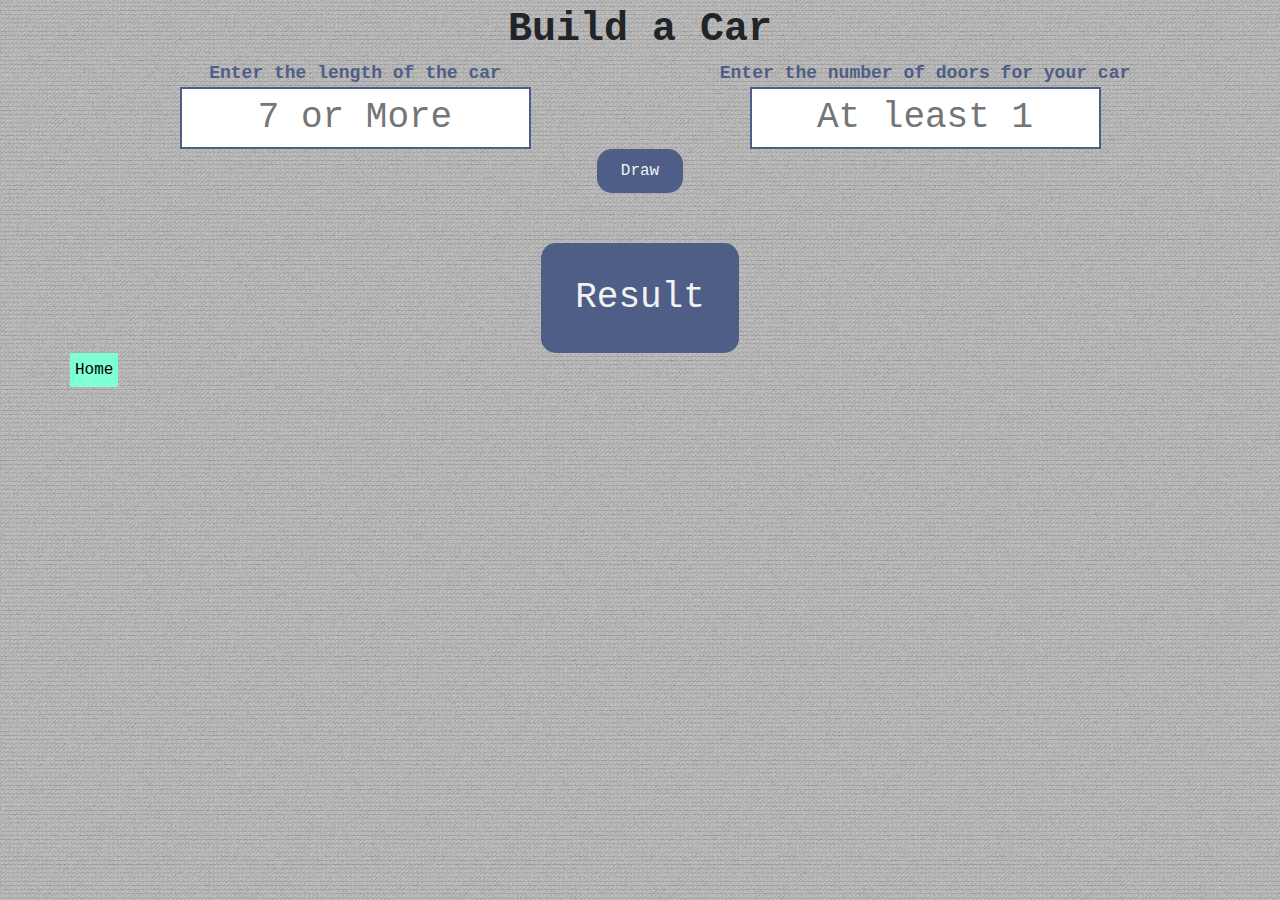
<file: ASCIIcar.html>
<!DOCTYPE html>
<html>

<head>
    <meta charset="utf-8" />
    <meta http-equiv="X-UA-Compatible" content="IE=edge">
    <title>Code Wars Draw</title>
    <meta name="viewport" content="width=device-width, initial-scale=1">
    <link rel="shortcut icon" href="images/bus.png">

    <script src="https://ajax.googleapis.com/ajax/libs/jquery/3.3.1/jquery.min.js"></script>
    <script src="js/car.js"></script>

    <link rel="stylesheet" href="https://stackpath.bootstrapcdn.com/bootstrap/4.2.1/css/bootstrap.min.css">
    <link rel="stylesheet" href="styles/car.css">

</head>

<div class="body">
    <div class="container">
        <div class="row">
            <div class="col-12"
                <h1 style="font-size: 40px; font-weight: bold">Build a Car</h1>
            </div>
        </div>
        <div class="row">
            <!-- <div class="input-container"> -->
                <div class="col-6">
                    <div class="input-title">Enter the length of the car</div> 
                    <input 
                        type="text" 
                        class="input" 
                        id="length-input"
                        title="calculator"
                        placeholder="7 or More">
                </div>
                <div class="col-6">
                    <div class="input-title">Enter the number of doors for your car</div> 
                    <input 
                        type="text" 
                        class="input" 
                        id="doors-input"
                        title="calculator"
                        placeholder="At least 1">
                </div>
            <!-- </div> -->
        </div>
        <div class="row">
            <div class="col-12">
                <button id="car-input">Draw</button>
            </div>
        </div>
        <div class="row">
            <div class="result-container">
                <div class="title">Result</div> 
                <span id="result"></span>
            </div>
        </div>
        <div class="row" style="text-align: center;">
            <div class="battleshipLink">
                <a href="index.html">Home</a>
            </div>
        </div>
        </div>
    </div>
    
</div>

</html>
</file>
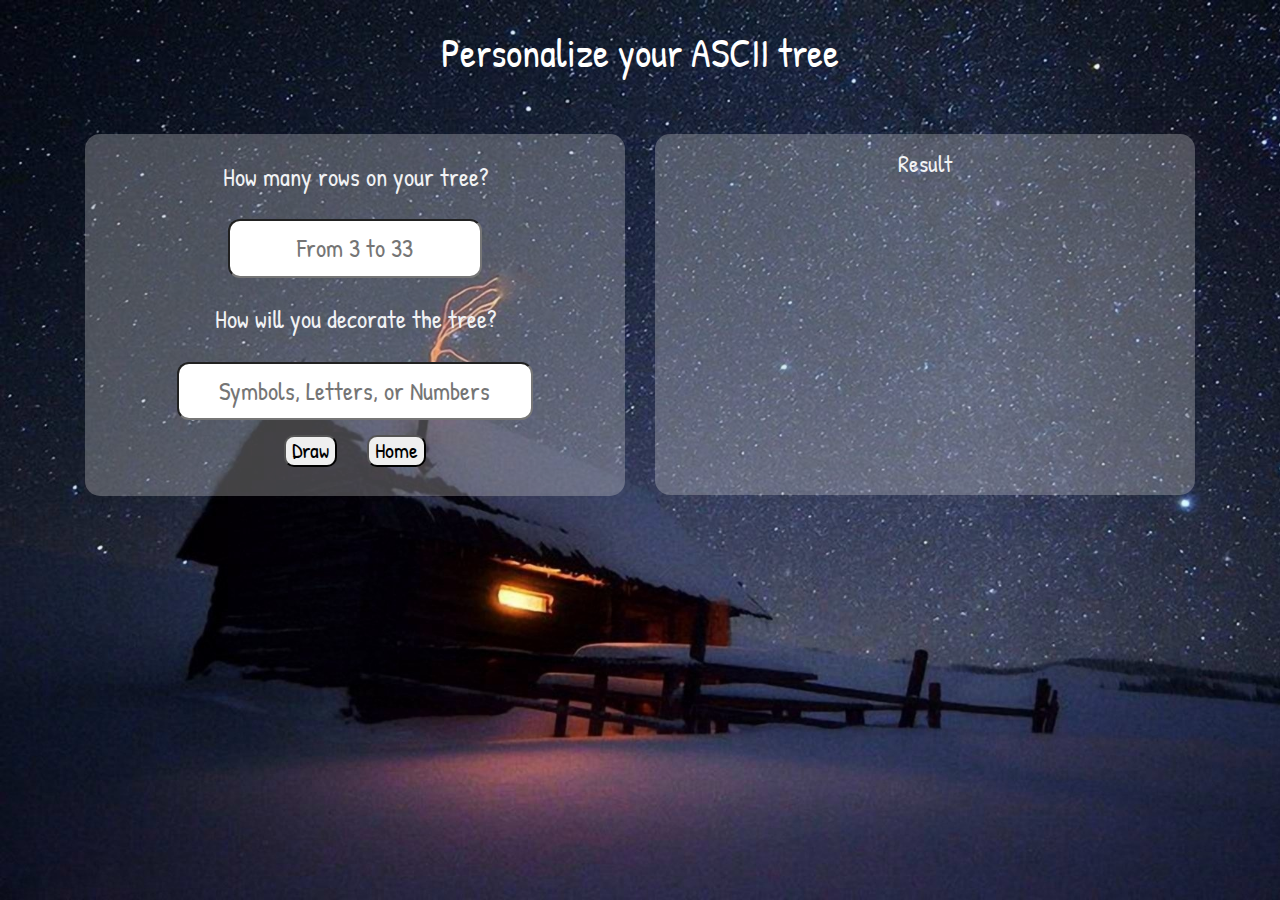
<file: ASCIItree.html>
<!DOCTYPE html>
<html>

<head>
    <meta charset="utf-8" />
    <meta http-equiv="X-UA-Compatible" content="IE=edge">
    <title>Christmas Tree Draw</title>
    <meta name="viewport" content="width=device-width, initial-scale=1">
    <link rel="shortcut icon" href="images/tree.png">

    <script src="https://ajax.googleapis.com/ajax/libs/jquery/3.3.1/jquery.min.js"></script>
    <script src="js/tree.js"></script>

    <link href="https://fonts.googleapis.com/css?family=Patrick+Hand" rel="stylesheet">
    <link rel="stylesheet" href="https://stackpath.bootstrapcdn.com/bootstrap/4.2.1/css/bootstrap.min.css">
    <link rel="stylesheet" href="styles/tree.css">

</head>

<div class="body">
    <div class="container">
        <div class="row" style="margin: 1em;">
            <div class="col-12"
                <h1 style="font-size: 40px; color: white;">Personalize your ASCII tree</h1>
            </div>
        </div>
       <div class="row">
            <div class="col-6">
                <div class="input-container"> 
                    <div class="input-title">How many rows on your tree?</div> 
                    <input 
                        type="text" 
                        class="input" 
                        id="rows-input"
                        title="tree-info"
                        placeholder="From 3 to 33">
                    <div class="input-title">How will you decorate the tree?</div> 
                        <input 
                            type="text" 
                            class="input" 
                            id="symbols-input"
                            title="tree-info"
                            placeholder="Symbols, Letters, or Numbers">
                    <div style="margin-bottom: .6em;">
                        <button id="tree-input">Draw</button>
                        <span id="spaceSpan">&nbsp;&nbsp;&nbsp;&nbsp;</span>
                        <button id="homeLink"><a href="index.html">Home</a></button>
                    </div>
                </div>
            </div>
            <div class="col-6">
                <div class="result-container">
                    <div class="title">Result</div> 
                    <div id="result"></div>
                </div>
            </div>
        </div>
        <!-- The Modal -->
        <div id="myModal" class="modal">
            <!-- Modal content -->
            <div class="modal-content">
                <div id="modal-caption"></div>
                <button id="close">Close</button>
            </div>    
        </div>
    </div>     
</div>

</html>
</file>
<file: styles/car.css>
* {
    text-align: center;
    font-family: Courier, monospace;
}

html {
    height:100vh;
}

.body {    
    background-image: url("../images/dark-tire-1920x1080.png");
    background-repeat: no-repeat;
    background-size: cover;
    height: 100vh;
    overflow: auto;
    text-align: center;
}

.container {
    align-content: center;
}

.input-title {
    text-align: center;
    font-size: 18px;
    color: #4f5e86;
    font-weight: bold;
}

.input {
    width: 65%;
    text-align: center;
    font-size: 36px;
    color: #4F5E86;
    padding: 2px;
    border: solid 2px #4F5E86;
}

.result-container {
    margin: 50px auto 0;
    width: 100% auto;
    font-size: 36px;
    color: #f1f2f4;
    text-align: center;
    background: #4F5E86;
    line-height: 1.15;
    border: none;
    border-radius: 15px;
    padding: 3%;
}

.result-container .title {
    color: #f1f2f4;
}

#result {
    font-size: 44px;
    text-align: center;
    white-space:pre;
}

#car-input {
    background-color: #4F5E86;
    border: none;
    color: #f1f2f4;
    padding: 10px 24px;
    text-align: center;
    text-decoration: none;
    display: inline-block;
    font-size: 16px;
    border-radius: 15px;
}

#car-input:hover {
    background-color: #f1f2f4;
    color: #4F5E86;
}

.battleShipLink {
    width: auto;
    background-color: #4F5E86;
    border: none;
    color: #f1f2f4;
    padding: 10px 24px;
    text-align: center;
    text-decoration: none;
    display: inline-block;
    font-size: 16px;
    border-radius: 15px;
}

.battleshipLink {
    background-color: aquamarine;
    padding: 5px;
}

a:hover {
  color: gray;
  text-decoration: none; 

}

a {
  text-decoration: none; 
  color: black; 
}
</file>
<file: styles/tree.css>
* {
    text-align: center;
    font-family: 'Patrick Hand', cursive;
    font-size: 22px;
}

html {
    height:100vh;
}

.body {    
    background-image: url("../images/winter.jpg");
    background-repeat: no-repeat;
    background-size: cover;
    height: 100vh;
    overflow: auto;
    text-align: center;
}

.input-container, .result-container {
    margin: 30px auto 0;
    width: 100% auto;
    font-size: 36px;
    color: #f1f2f4;
    text-align: center;
    background: rgba(220, 220, 220, 0.30);
    line-height: 1.15;
    border: none;
    border-radius: 15px;
    padding: 3%;
}

.input-title, input {
    margin-bottom: .6em;
    padding-top: .5em;
    padding-bottom: .5em;
    font-size: .7em;
}

.result-container .title {
    color: #f1f2f4;
}

.result-container {
    min-height: 92%;
}

.title {
    font-size: 24px;
    margin-bottom: .6em;
}

#result {
    font-size: 24px;
    line-height: .9;
    text-align: center;
    white-space:pre;
    word-spacing: -.2em;
}

input { 
    border-radius: 12px;
}

input#symbols-input {
    min-width: 70%;
}

#homeLink, #tree-input {
    border-radius: 10px;
    cursor: pointer;
}

#tree-input:hover, #homeLink:hover {
    border: 2px solid black;
}

a, a:hover {
    text-decoration: none;
    color: black;
}

/* The Modal (background) */
.modal {
    display: none; /* Hidden by default */
    position: fixed; /* Stay in place */
    z-index: 1; /* Sit on top */
    padding-top: 150px; /* Location of the box */
    left: 0;
    top: 0;
    width: 100%; /* Full width */
    height: 100%; /* Full height */
    overflow: auto; /* Enable scroll if needed */
    background-color: rgb(0,0,0); /* Fallback color */
    background-color: rgba(0,0,0,0.4); /* Black w/ opacity */
  }
  
  /* Modal Content */
  .modal-content {
    background-image: url("../images/prettyModal.jpeg");
    margin: auto;
    padding: 20px;
    border: 1px solid #888;
    width: 30%;
    border-radius: 12px;
  }
  

#modal-caption {
    font-size: 40px;
}

#close {
    font-size: inherit;
    color: black;
    border: 2px solid black;
    max-width: 30%;
    border-radius: 12px;
    margin-top: 12px;
    margin-bottom: 12px;
    margin-left: 30%
  }

  #close:hover, #close:focus {
    color: darkslategray;
    border: 2px solid darkslategray;
    text-decoration: none;
    cursor: pointer;
  }
</file>
